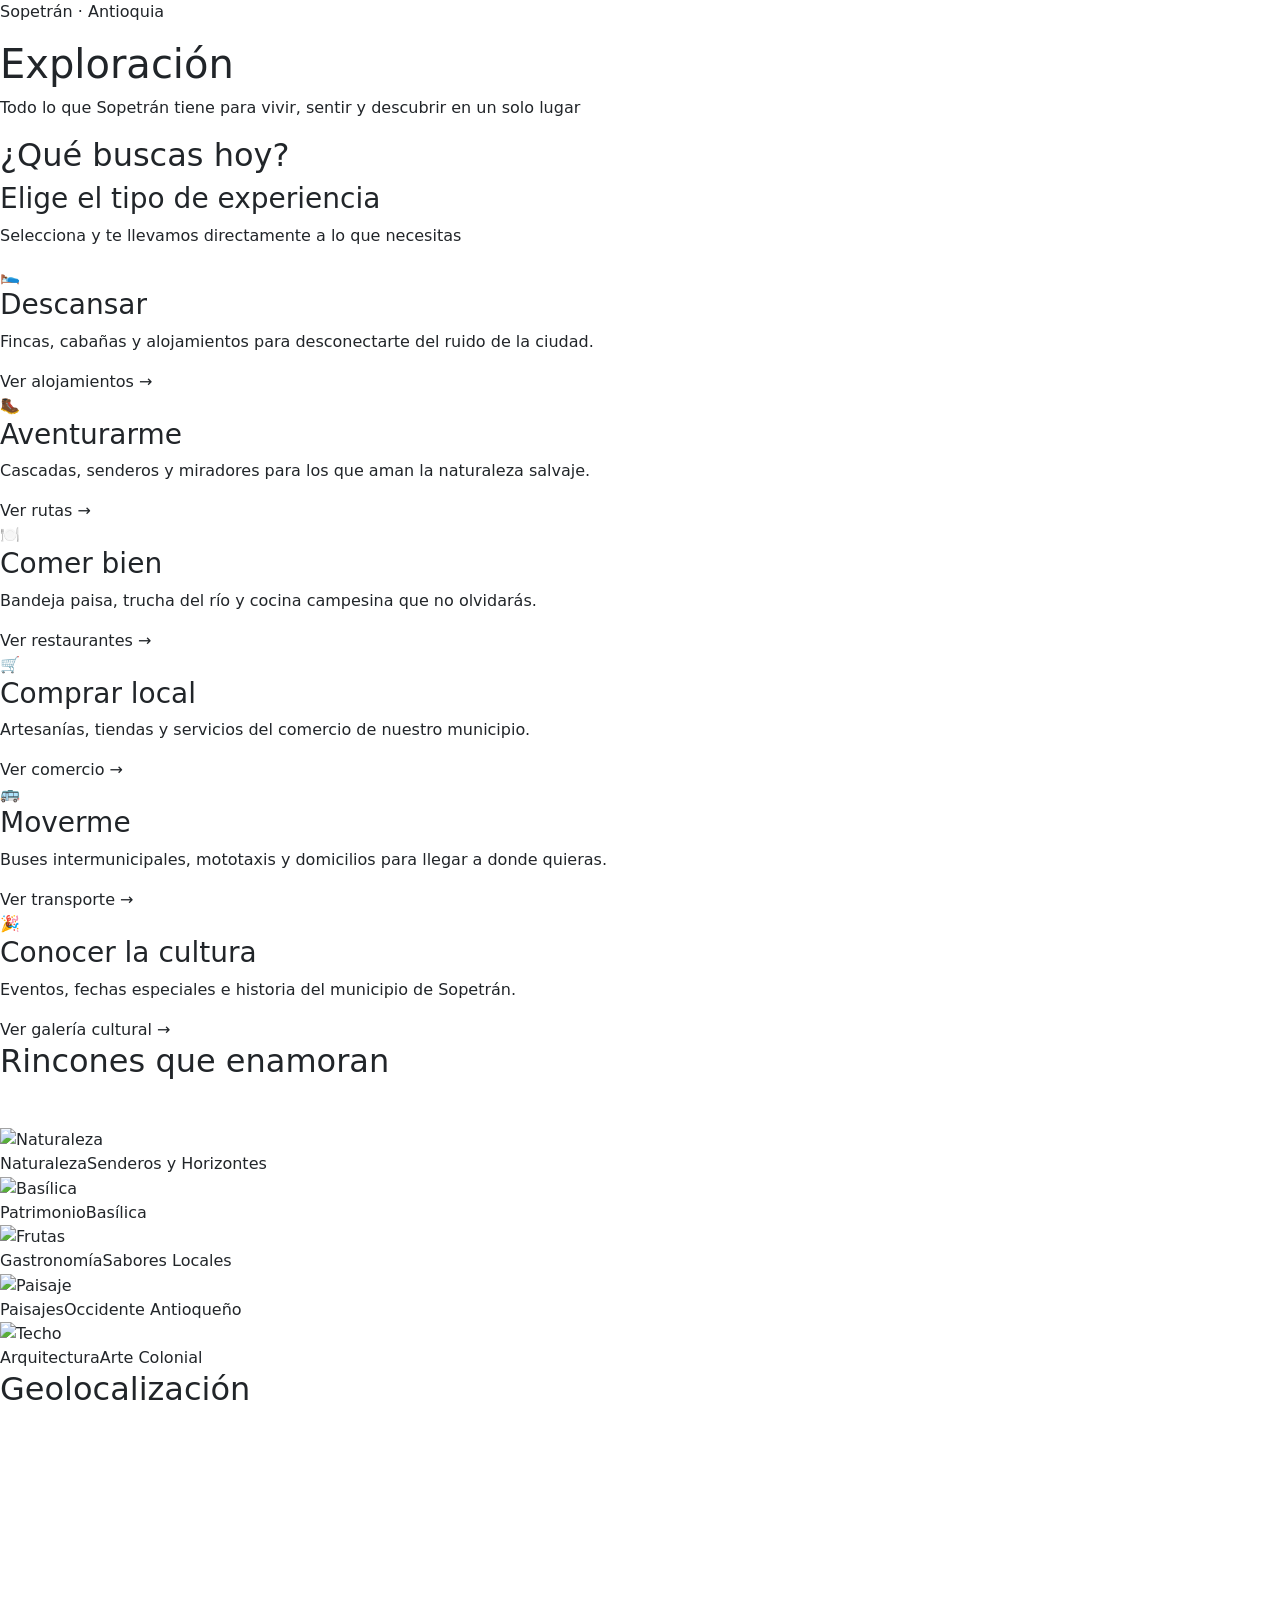
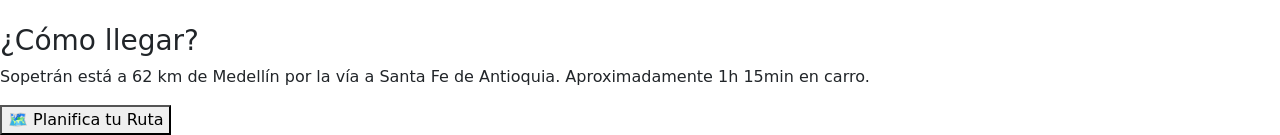
<file: sopetran-click/src/main/resources/templates/Exploracion.html>
<!DOCTYPE html>
<html lang="es" xmlns:th="http://www.thymeleaf.org">
<head>
    <meta charset="UTF-8">
    <meta name="viewport" content="width=device-width, initial-scale=1.0">
    <title>Exploración — SopetranClick</title>
    <link href="https://fonts.googleapis.com/css2?family=Playfair+Display:ital,wght@0,400;0,700;1,400&family=Inter:wght@300;400;500;600&display=swap" rel="stylesheet">
    <link href="https://cdn.jsdelivr.net/npm/bootstrap@5.3.0/dist/css/bootstrap.min.css" rel="stylesheet">
    <!-- th:href corrige la ruta para Spring Boot (antes era /static/css/ que no existe en runtime) -->
    <link rel="stylesheet" th:href="@{/css/exploracion.css}">
    <link rel="stylesheet" th:href="@{/css/index.css}">
    <link rel="stylesheet" th:href="@{/css/responsive.css}">
</head>
<body>

<!-- HERO -->
<div class="exp-hero">
    <div class="exp-hero-bg"></div>
    <div class="exp-hero-overlay"></div>
    <div class="exp-hero-content">
        <p class="exp-eyebrow">Sopetrán · Antioquia</p>
        <h1 class="exp-titulo">Exploración</h1>
        <p class="exp-subtitulo">Todo lo que Sopetrán tiene para vivir, sentir y descubrir en un solo lugar</p>
    </div>
</div>

<!-- ¿QUÉ BUSCAS HOY? -->
<div class="sec-div"><h2>¿Qué buscas hoy?</h2></div>
<section class="aventura-section">
    <div class="aventura-intro">
        <h3>Elige el tipo de experiencia</h3>
        <p>Selecciona y te llevamos directamente a lo que necesitas</p>
    </div>
    <div class="aventura-grid">

        <div class="aventura-card av-descanso" onclick="irA('alojamiento')">
            <div class="av-icon-wrap">🛌</div>
            <div class="av-content">
                <h3>Descansar</h3>
                <p>Fincas, cabañas y alojamientos para desconectarte del ruido de la ciudad.</p>
                <span class="av-link">Ver alojamientos →</span>
            </div>
            <div class="av-glow"></div>
        </div>

        <div class="aventura-card av-aventura" onclick="irA('ecoturismo')">
            <div class="av-icon-wrap">🥾</div>
            <div class="av-content">
                <h3>Aventurarme</h3>
                <p>Cascadas, senderos y miradores para los que aman la naturaleza salvaje.</p>
                <span class="av-link">Ver rutas →</span>
            </div>
            <div class="av-glow"></div>
        </div>

        <div class="aventura-card av-comer" onclick="irA('comercio')">
            <div class="av-icon-wrap">🍽️</div>
            <div class="av-content">
                <h3>Comer bien</h3>
                <p>Bandeja paisa, trucha del río y cocina campesina que no olvidarás.</p>
                <span class="av-link">Ver restaurantes →</span>
            </div>
            <div class="av-glow"></div>
        </div>

        <div class="aventura-card av-comprar" onclick="irA('comercio')">
            <div class="av-icon-wrap">🛒</div>
            <div class="av-content">
                <h3>Comprar local</h3>
                <p>Artesanías, tiendas y servicios del comercio de nuestro municipio.</p>
                <span class="av-link">Ver comercio →</span>
            </div>
            <div class="av-glow"></div>
        </div>

        <div class="aventura-card av-moverme" onclick="irA('transporte')">
            <div class="av-icon-wrap">🚌</div>
            <div class="av-content">
                <h3>Moverme</h3>
                <p>Buses intermunicipales, mototaxis y domicilios para llegar a donde quieras.</p>
                <span class="av-link">Ver transporte →</span>
            </div>
            <div class="av-glow"></div>
        </div>

        <div class="aventura-card av-conocer" onclick="irA('entidades')">
            <div class="av-icon-wrap">🎉</div>
            <div class="av-content">
                <h3>Conocer la cultura</h3>
                <p>Eventos, fechas especiales e historia del municipio de Sopetrán.</p>
                <span class="av-link">Ver galería cultural →</span>
            </div>
            <div class="av-glow"></div>
        </div>

    </div>
</section>

<!-- HIGHLIGHTS -->
<div class="sec-div"><h2>Rincones que enamoran</h2></div>
<section class="highlights-section" style="padding-top:40px;">
    <div class="highlights-grid">

        <div class="h-item h-span" onclick="irA('ecoturismo')">
            <!-- th:src corrige la ruta para Spring Boot -->
            <img th:src="@{/img/PRINCI/Gemini_Generated_Image_2pqlx62pqlx62pql.png}" alt="Naturaleza">
            <div class="h-label"><span>Naturaleza</span>Senderos y Horizontes</div>
        </div>

        <div class="h-item" onclick="irA('alojamiento')">
            <img th:src="@{/img/PRINCI/BasilicaCuadro.PNG}" alt="Basílica">
            <div class="h-label"><span>Patrimonio</span>Basílica</div>
        </div>

        <div class="h-item" onclick="irA('comercio')">
            <img th:src="@{/img/PRINCI/VentaDeFrutas.PNG}" alt="Frutas">
            <div class="h-label"><span>Gastronomía</span>Sabores Locales</div>
        </div>

        <div class="h-item" onclick="irA('ecoturismo')">
            <img th:src="@{/img/PRINCI/carrusel1.jpg}" alt="Paisaje">
            <div class="h-label"><span>Paisajes</span>Occidente Antioqueño</div>
        </div>

        <div class="h-item" onclick="irA('alojamiento')">
            <img th:src="@{/img/PRINCI/BasilicaTecho.PNG}" alt="Techo">
            <div class="h-label"><span>Arquitectura</span>Arte Colonial</div>
        </div>

    </div>
</section>

<!-- MAPA -->
<div class="sec-div"><h2>Geolocalización</h2></div>
<section class="mapa-section" style="padding-top:50px;">
    <div class="mapa-wrap">
        <iframe src="https://www.google.com/maps/embed?pb=!1m18!1m12!1m3!1d31711.02678627376!2d-75.76189512398681!3d6.505436657960309!2m3!1f0!2f0!3f0!3m2!1i1024!2i768!4f13.1!3m3!1m2!1s0x8e44161b3924712f%3A0xc665c589b96e57a5!2sSopetr%C3%A1n%2C%20Antioquia!5e0!3m2!1ses!2sco!4v1700000000000!5m2!1ses!2sco"
                allowfullscreen="" loading="lazy"></iframe>
    </div>
    <div class="mapa-info">
        <h3>¿Cómo llegar?</h3>
        <p>Sopetrán está a 62 km de Medellín por la vía a Santa Fe de Antioquia. Aproximadamente 1h 15min en carro.</p>
        <button class="btn-ruta" onclick="window.open('https://www.google.com/maps/dir//Sopetr%C3%A1n,+Antioquia','_blank')">
            🗺️ Planifica tu Ruta
        </button>
    </div>
</section>

<script>
    /*
        irA() navega al módulo en el SPA del Index.
        Antes usaba window.parent.navegarA() porque estaba en un iframe.
        Ahora es una vista standalone con su propia ruta /exploracion —
        si se llama directamente, redirige con window.location.
        Si se llama desde el Index (window.navegarA existe), usa el SPA router.
    */
    function irA(modulo) {
        if (typeof window.navegarA === 'function') {
            window.navegarA(modulo);
        } else {
            window.location.href = '/' + modulo;
        }
    }
</script>

</body>
</html>
</file>
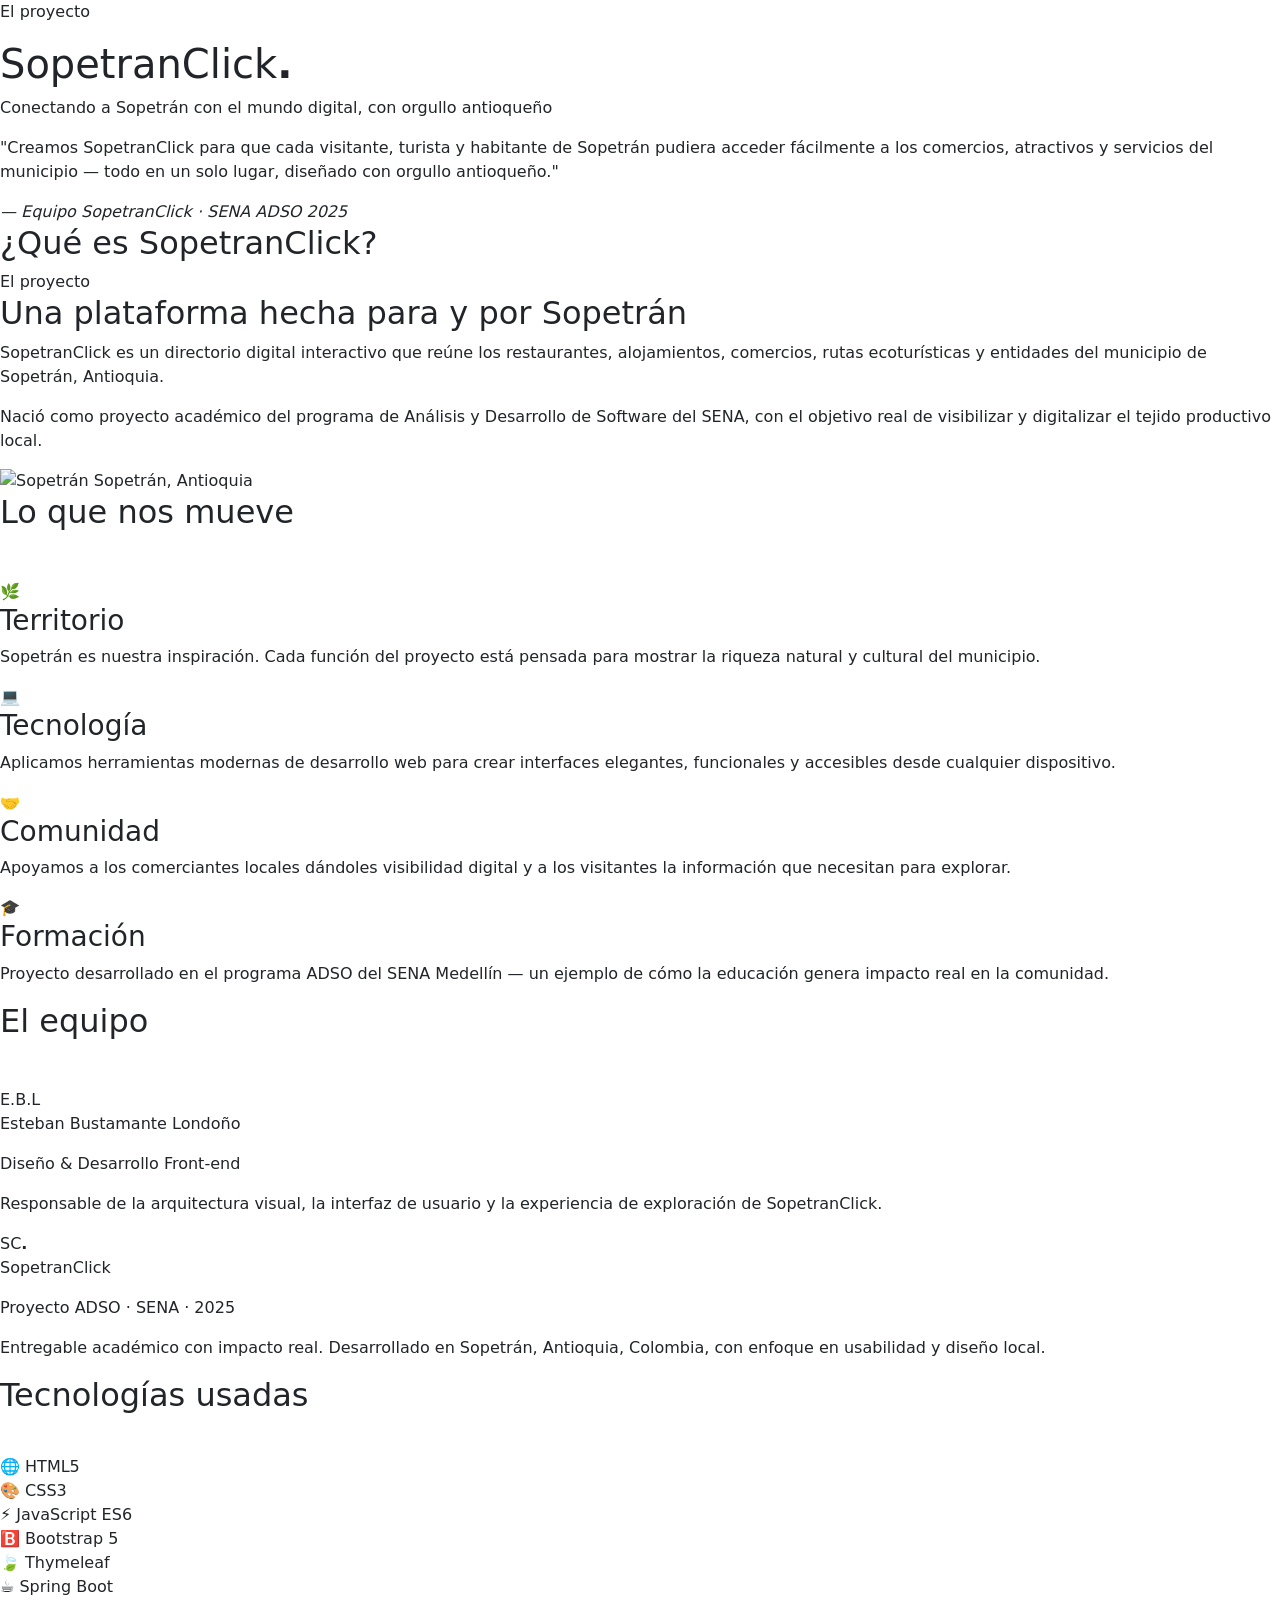
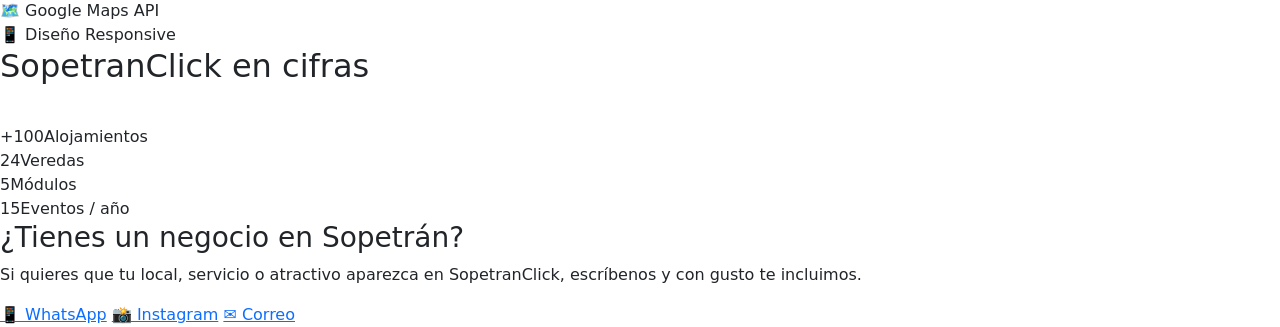
<file: sopetran-click/src/main/resources/templates/QuienesSomos.html>
<!DOCTYPE html>
<html lang="es" xmlns:th="http://www.thymeleaf.org">

<head>
    <meta charset="UTF-8">
    <meta name="viewport" content="width=device-width, initial-scale=1.0">
    <title>Quiénes Somos — SopetranClick</title>
    <link
        href="https://fonts.googleapis.com/css2?family=Playfair+Display:ital,wght@0,400;0,700;1,400&family=Inter:wght@300;400;500;600&display=swap"
        rel="stylesheet">
    <link href="https://cdn.jsdelivr.net/npm/bootstrap@5.3.0/dist/css/bootstrap.min.css" rel="stylesheet">
    <!-- th:href corrige rutas para Spring Boot -->
    <!-- ELIMINADO: /static/css/quienessomos.css y /css/quienessomos.css (duplicados con ruta incorrecta) -->
    <link rel="stylesheet" th:href="@{/css/quienessomos.css}">
    <link rel="stylesheet" th:href="@{/css/index.css}">
    <link rel="stylesheet" th:href="@{/css/responsive.css}">
</head>

<body>

    <!-- HERO -->
    <div class="qs-hero">
        <div class="qs-hero-bg"></div>
        <div class="qs-hero-overlay"></div>
        <div class="qs-hero-line"></div>
        <div class="qs-hero-content">
            <p class="qs-eyebrow">El proyecto</p>
            <h1 class="qs-titulo">SopetranClick<b>.</b></h1>
            <p class="qs-subtitulo">Conectando a Sopetrán con el mundo digital, con orgullo antioqueño</p>
        </div>
    </div>

    <!-- MISIÓN -->
    <div class="qs-mision">
        <div class="qs-mision-inner">
            <blockquote>
                "Creamos SopetranClick para que cada visitante, turista y habitante de Sopetrán pudiera acceder
                fácilmente a los comercios, atractivos y servicios del municipio — todo en un solo lugar, diseñado con
                orgullo antioqueño."
            </blockquote>
            <cite>— Equipo SopetranClick · SENA ADSO 2025</cite>
        </div>
    </div>

    <!-- QUÉ ES -->
    <div class="sec-div">
        <h2>¿Qué es SopetranClick?</h2>
    </div>
    <div class="qs-que-es">
        <div>
            <span class="qs-label">El proyecto</span>
            <h2>Una plataforma hecha para y por Sopetrán</h2>
            <p>SopetranClick es un directorio digital interactivo que reúne los restaurantes, alojamientos, comercios,
                rutas ecoturísticas y entidades del municipio de Sopetrán, Antioquia.</p>
            <p style="margin-top:14px;">Nació como proyecto académico del programa de Análisis y Desarrollo de Software
                del SENA, con el objetivo real de visibilizar y digitalizar el tejido productivo local.</p>
        </div>
        <div class="qs-que-es-img">
            <!-- th:src corrige la ruta para Spring Boot (antes era /static/img/ que no existe en runtime) -->
            <img th:src="@{/img/PRINCI/Principal-Iglesia.png}" alt="Sopetrán">
            <span class="qs-img-badge">Sopetrán, Antioquia</span>
        </div>
    </div>

    <!-- VALORES -->
    <div class="sec-div">
        <h2>Lo que nos mueve</h2>
    </div>
    <section class="qs-valores" style="padding-top:40px;">

        <div class="qs-valor">
            <div class="qs-val-icon">🌿</div>
            <h3 class="qs-val-titulo">Territorio</h3>
            <p class="qs-val-desc">Sopetrán es nuestra inspiración. Cada función del proyecto está pensada para mostrar
                la riqueza natural y cultural del municipio.</p>
        </div>

        <div class="qs-valor">
            <div class="qs-val-icon">💻</div>
            <h3 class="qs-val-titulo">Tecnología</h3>
            <p class="qs-val-desc">Aplicamos herramientas modernas de desarrollo web para crear interfaces elegantes,
                funcionales y accesibles desde cualquier dispositivo.</p>
        </div>

        <div class="qs-valor">
            <div class="qs-val-icon">🤝</div>
            <h3 class="qs-val-titulo">Comunidad</h3>
            <p class="qs-val-desc">Apoyamos a los comerciantes locales dándoles visibilidad digital y a los visitantes
                la información que necesitan para explorar.</p>
        </div>

        <div class="qs-valor">
            <div class="qs-val-icon">🎓</div>
            <h3 class="qs-val-titulo">Formación</h3>
            <p class="qs-val-desc">Proyecto desarrollado en el programa ADSO del SENA Medellín — un ejemplo de cómo la
                educación genera impacto real en la comunidad.</p>
        </div>

    </section>

    <!-- EQUIPO -->
    <div class="sec-div">
        <h2>El equipo</h2>
    </div>
    <section class="qs-equipo" style="padding-top:40px;">

        <div class="qs-miembro">
            <div class="qs-avatar">E.B.L</div>
            <div>
                <p class="qs-miembro-nombre">Esteban Bustamante Londoño</p>
                <p class="qs-miembro-rol">Diseño &amp; Desarrollo Front-end</p>
                <p class="qs-miembro-desc">Responsable de la arquitectura visual, la interfaz de usuario y la
                    experiencia de exploración de SopetranClick.</p>
            </div>
        </div>

        <div class="qs-miembro">
            <div class="qs-logo-avatar">SC<b>.</b></div>
            <div>
                <p class="qs-miembro-nombre">SopetranClick</p>
                <p class="qs-miembro-rol">Proyecto ADSO · SENA · 2025</p>
                <p class="qs-miembro-desc">Entregable académico con impacto real. Desarrollado en Sopetrán, Antioquia,
                    Colombia, con enfoque en usabilidad y diseño local.</p>
            </div>
        </div>

    </section>

    <!-- TECNOLOGÍAS -->
    <div class="sec-div">
        <h2>Tecnologías usadas</h2>
    </div>
    <section class="qs-tech" style="padding-top:32px;">
        <div class="qs-tech-grid">
            <div class="qs-tech-pill"><span class="qs-tech-icon">🌐</span> HTML5</div>
            <div class="qs-tech-pill"><span class="qs-tech-icon">🎨</span> CSS3</div>
            <div class="qs-tech-pill"><span class="qs-tech-icon">⚡</span> JavaScript ES6</div>
            <div class="qs-tech-pill"><span class="qs-tech-icon">🅱️</span> Bootstrap 5</div>
            <div class="qs-tech-pill"><span class="qs-tech-icon">🍃</span> Thymeleaf</div>
            <div class="qs-tech-pill"><span class="qs-tech-icon">☕</span> Spring Boot</div>
            <div class="qs-tech-pill"><span class="qs-tech-icon">🗺️</span> Google Maps API</div>
            <div class="qs-tech-pill"><span class="qs-tech-icon">📱</span> Diseño Responsive</div>
        </div>
    </section>

    <!-- CIFRAS -->
    <div class="sec-div">
        <h2>SopetranClick en cifras</h2>
    </div>
    <div class="qs-cifras" style="margin-top:40px;">
        <div><span class="qs-cifra-n">+100</span><span class="qs-cifra-l">Alojamientos</span></div>
        <div><span class="qs-cifra-n">24</span><span class="qs-cifra-l">Veredas</span></div>
        <div><span class="qs-cifra-n">5</span><span class="qs-cifra-l">Módulos</span></div>
        <div><span class="qs-cifra-n">15</span><span class="qs-cifra-l">Eventos / año</span></div>
    </div>

    <!-- CONTACTO -->
    <div class="qs-contacto">
        <h3>¿Tienes un negocio en Sopetrán?</h3>
        <p>Si quieres que tu local, servicio o atractivo aparezca en SopetranClick, escríbenos y con gusto te incluimos.
        </p>
        <div class="qs-contacto-btns">
            <a href="https://wa.me/573001234567" target="_blank" class="qs-btn qs-btn-wa">📱 WhatsApp</a>
            <a href="https://instagram.com" target="_blank" class="qs-btn qs-btn-ig">📸 Instagram</a>
            <a href="mailto:sopetranclick@gmail.com" class="qs-btn qs-btn-mail">✉️ Correo</a>
        </div>
    </div>

</body>

</html>
</file>
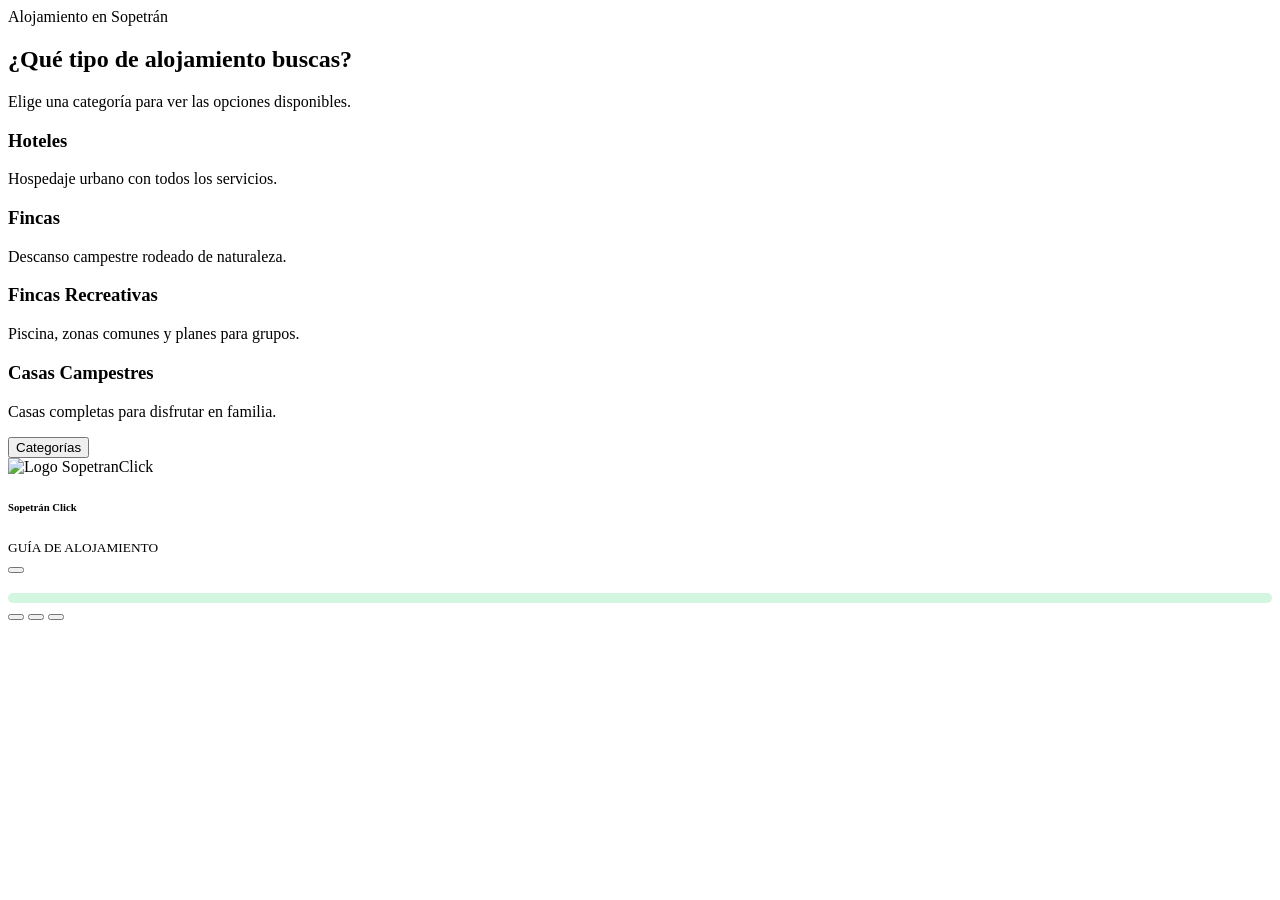
<file: sopetran-click/src/main/resources/templates/mennu/MenuAlojamiento.html>
<!DOCTYPE html>
<html lang="es" xmlns:th="http://www.thymeleaf.org">
<body>

<!--
    FRAGMENTO: vista-alojamiento
    Uso en Index.html:
        <div th:insert.md="~{mennu/MenuAlojamiento :: vista-alojamiento}"></div>
    El <head> con CSS/JS lo gestiona Index.html — este archivo NO tiene <head>.
    La lógica JS vive en /js/MenuAlojamiento.js (fetch a /api/hotels y /api/estates).
    Este fragmento solo tiene el markup; nada de datos ni scripts inline.
-->

<section th:fragment="vista-alojamiento" id="vista-alojamiento" class="spa-view">

    <div id="mainBg" class="main-background"></div>
    <div class="overlay-vignette"></div>

    <!-- PASO 0: Selección de categoría -->
    <div id="aloj-categorias" class="aloj-step activo">
        <div class="aloj-cat-header">
            <div class="tag">Alojamiento en Sopetrán</div>
            <h1>¿Qué tipo de <span>alojamiento</span> buscas?</h1>
            <p>Elige una categoría para ver las opciones disponibles.</p>
        </div>
        <div class="aloj-cat-grid">
            <div class="aloj-cat-card" onclick="elegirCategoriaAlojamiento('hoteles')">
                <div class="aloj-cat-icon"><i class="fa-solid fa-hotel"></i></div>
                <h3>Hoteles</h3>
                <p>Hospedaje urbano con todos los servicios.</p>
            </div>
            <div class="aloj-cat-card" onclick="elegirCategoriaAlojamiento('fincas')">
                <div class="aloj-cat-icon"><i class="fa-solid fa-tree"></i></div>
                <h3>Fincas</h3>
                <p>Descanso campestre rodeado de naturaleza.</p>
            </div>
            <div class="aloj-cat-card" onclick="elegirCategoriaAlojamiento('recreativas')">
                <div class="aloj-cat-icon"><i class="fa-solid fa-person-swimming"></i></div>
                <h3>Fincas Recreativas</h3>
                <p>Piscina, zonas comunes y planes para grupos.</p>
            </div>
            <div class="aloj-cat-card" onclick="elegirCategoriaAlojamiento('casas')">
                <div class="aloj-cat-icon"><i class="fa-solid fa-house"></i></div>
                <h3>Casas Campestres</h3>
                <p>Casas completas para disfrutar en familia.</p>
            </div>
        </div>
    </div>

    <!-- PASO 1: Galería + panel de información (oculto hasta elegir categoría) -->
    <div id="aloj-galeria" class="aloj-step">

        <button class="aloj-btn-volver-cat" onclick="volverCategoriasAlojamiento()">
            <i class="fas fa-arrow-left"></i> Categorías
        </button>

        <div class="container-fluid content-wrapper">
            <div class="row h-100 g-0">

                <!-- Grid de Galería (Izquierda) -->
                <div id="gridGallery" class="col-lg-5 gallery-section">
                    <div id="galleryGridItems" class="gallery-grid"></div>
                </div>

                <!-- Panel de Texto (Derecha) -->
                <div id="textPanel" class="col-lg-7 info-section">
                    <div class="glass-panel">
                        <div class="panel-header">
                            <div class="brand-group">
                                <!-- th:src corrige la ruta para Spring Boot -->
                                <img th:src="@{/img/Logo/sopetranlogo_blancoy negro_Sinfondo.png}"
                                     alt="Logo SopetranClick" class="brand-logo"
                                     onerror="this.src='https://cdn-icons-png.flaticon.com/512/3009/3009489.png'">
                                <div>
                                    <h6 class="mb-0 fw-bold">Sopetrán Click</h6>
                                    <small class="text-white-50">GUÍA DE ALOJAMIENTO</small>
                                </div>
                            </div>
                            <button class="btn-hide-eye" onclick="toggleInterface(false)" title="Ocultar Interfaz">
                                <i class="fa-solid fa-eye"></i>
                            </button>
                        </div>

                        <h1 id="nodeTitle" class="title-display"></h1>
                        <p id="nodeDesc" class="description-display"></p>

                        <div class="d-flex flex-column align-items-end mb-2">
                            <div class="d-flex align-items-center gap-2 mb-2 text-white-50">
                                <span id="nodeLoc" class="small"></span>
                                <i class="fa-solid fa-map-pin"></i>
                            </div>
                            <div class="d-flex align-items-center gap-2" style="cursor: pointer; padding: 5px 10px; background: rgba(37, 211, 102, 0.2); border-radius: 8px; transition: background 0.3s;" onclick="intentarReservaAlojamiento()" onmouseover="this.style.background='rgba(37, 211, 102, 0.4)'" onmouseout="this.style.background='rgba(37, 211, 102, 0.2)'">
                                <span id="nodePhone" class="fw-bold text-white"></span>
                                <i class="fa-brands fa-whatsapp text-success fs-5"></i>
                            </div>
                            <div class="d-flex align-items-center gap-2 mt-2">
                                <span id="nodePrice" class="fw-bold text-warning small"></span>
                                <i class="fa-solid fa-tag text-warning"></i>
                            </div>
                            <div class="d-flex align-items-center gap-2 mt-1">
                                <span id="nodeTipo" class="small text-white-50 fst-italic"></span>
                            </div>
                        </div>
                    </div>
                </div>
            </div>
        </div>

        <!-- Catálogo inferior -->
        <div class="stack-footer">
            <div id="accommodationStack" class="stack-container"></div>
        </div>

        <!-- Nav inferior -->
        <div id="bottomNav" class="nav-bar-bottom">
            <button class="nav-control" onclick="moveGallery(-1)">
                <i class="fa-solid fa-chevron-left"></i>
            </button>
            <button class="nav-control btn-toggle-view" onclick="toggleInterface(true)">
                <i class="fa-solid fa-eye-slash"></i>
            </button>
            <button class="nav-control" onclick="moveGallery(1)">
                <i class="fa-solid fa-chevron-right"></i>
            </button>
        </div>
    </div>

    <!-- MODAL DE RESERVA ALOJAMIENTO -->
    <div id="modal-reserva-alojamiento" style="display: none; position: fixed; inset: 0; z-index: 999999; background: rgba(0,0,0,0.8); backdrop-filter: blur(8px); align-items: center; justify-content: center;">
        <div style="position: relative; width: 100%; max-width: 350px; margin: 0 16px; border-radius: 16px; border: 1px solid rgba(255,255,255,0.1); background: #141414; padding: 24px; box-shadow: 0 25px 50px -12px rgba(0, 0, 0, 0.5); text-align: center; color: white; font-family: 'Inter', sans-serif;">
            <button onclick="cerrarModalReservaAlojamiento()" style="position: absolute; right: 16px; top: 16px; background: transparent; border: none; color: rgba(255,255,255,0.5); cursor: pointer; font-size: 1.2rem;">
                <i class="fa-solid fa-xmark"></i>
            </button>
            <h2 style="font-family: 'Playfair Display', serif; font-size: 1.5rem; font-weight: bold; margin-bottom: 8px;">Confirmar Reserva</h2>
            <p style="font-size: 0.85rem; color: rgba(255,255,255,0.6); margin-bottom: 24px;">Estás a punto de solicitar una reserva para:</p>
            
            <div style="background: rgba(0,0,0,0.4); border-radius: 12px; padding: 16px; margin-bottom: 24px; border: 1px solid rgba(255,255,255,0.05); text-align: left;">
                <h3 id="reserva-aloj-nombre" style="font-weight: bold; font-size: 1.1rem; margin: 0 0 4px 0;">Nombre</h3>
                <p id="reserva-aloj-tipo" style="font-size: 0.75rem; color: #8b0000; text-transform: uppercase; letter-spacing: 1px; margin: 0 0 8px 0;">Tipo</p>
                <p id="reserva-aloj-precio" style="font-size: 0.85rem; color: rgba(255,255,255,0.8); margin: 0;"><i class="fa-solid fa-tag text-warning"></i> Precio</p>
            </div>
            
            <button onclick="confirmarReservaWhatsApp()" style="width: 100%; border-radius: 12px; background: linear-gradient(to right, #25D366, #128C7E); padding: 12px; font-size: 0.85rem; font-weight: bold; color: white; border: none; cursor: pointer; box-shadow: 0 10px 15px -3px rgba(37, 211, 102, 0.3);">
                <i class="fa-brands fa-whatsapp" style="margin-right: 8px;"></i> Continuar en WhatsApp
            </button>
        </div>
    </div>

</section>

</body>
</html>
</file>
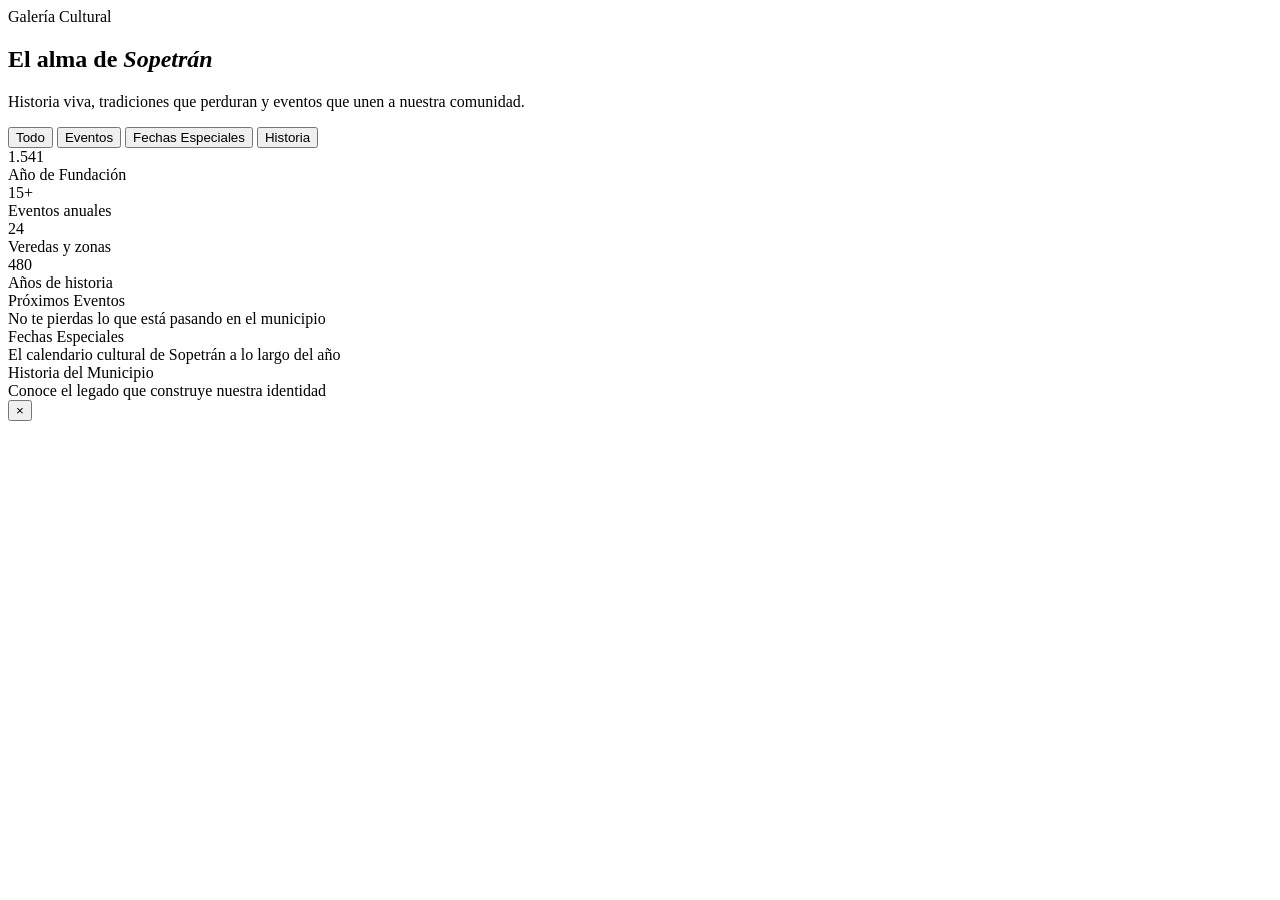
<file: sopetran-click/src/main/resources/templates/mennu/vista-galeria-cultural.html>
<!DOCTYPE html>
<html lang="es" xmlns:th="http://www.thymeleaf.org">
<body>

<!--
    FRAGMENTO: vista-entidades
    Uso en Index.html:
        <div th:insert.md="~{mennu/vista-galeria-cultural :: vista-entidades}"></div>
-->

<section th:fragment="vista-entidades" id="vista-entidades" class="spa-view">

  <div class="hero-bg"></div>
  <div class="noise"></div>

  <div class="wrapper">

    <!-- Botón eliminado para unificación global -->

    <div class="breadcrumb-flow" id="breadcrumb-cultural"></div>

    <!-- HERO HEADER -->
    <div class="page-header">
      <div class="tag"><i class="fas fa-landmark"></i> Galería Cultural</div>
      <h1>El alma de <em>Sopetrán</em></h1>
      <p>Historia viva, tradiciones que perduran y eventos que unen a nuestra comunidad.</p>
      <div class="header-line"><i class="fas fa-feather-alt"></i></div>
    </div>

    <!-- FILTROS -->
    <div class="filtros">
      <button class="filtro-btn activo" data-filtro="todos"    onclick="filtrar('todos',this)">Todo</button>
      <button class="filtro-btn"        data-filtro="eventos"  onclick="filtrar('eventos',this)">Eventos</button>
      <button class="filtro-btn"        data-filtro="fechas"   onclick="filtrar('fechas',this)">Fechas Especiales</button>
      <button class="filtro-btn"        data-filtro="historia" onclick="filtrar('historia',this)">Historia</button>
    </div>

    <!-- CIFRAS -->
    <div class="cifras-row" id="sec-cifras">
      <div class="cifra-card"><div class="cifra-num">1.541</div><div class="cifra-label">Año de Fundación</div></div>
      <div class="cifra-card"><div class="cifra-num">15+</div><div class="cifra-label">Eventos anuales</div></div>
      <div class="cifra-card"><div class="cifra-num">24</div><div class="cifra-label">Veredas y zonas</div></div>
      <div class="cifra-card"><div class="cifra-num">480</div><div class="cifra-label">Años de historia</div></div>
    </div>

    <!-- ════ EVENTOS ════ -->
    <div id="sec-eventos">
      <div class="section-title">Próximos <span>Eventos</span></div>
      <div class="section-sub">No te pierdas lo que está pasando en el municipio</div>
      <div class="eventos-grid" id="eventos-grid"></div>
    </div>

    <!-- ════ FECHAS ESPECIALES ════ -->
    <div id="sec-fechas" class="timeline-section">
      <div class="section-title">Fechas <span>Especiales</span></div>
      <div class="section-sub">El calendario cultural de Sopetrán a lo largo del año</div>
      <div class="timeline" id="fechas-grid"></div>
    </div>

    <!-- ════ HISTORIA ════ -->
    <div id="sec-historia">
      <div class="section-title">Historia del <span>Municipio</span></div>
      <div class="section-sub">Conoce el legado que construye nuestra identidad</div>
      <div class="historia-grid" id="historia-grid"></div>
    </div>

  </div>

  <!-- MODAL — dentro del fragmento -->
  <div class="modal-overlay" id="modal-cultural">
    <div class="modal-box">
      <button class="modal-close" onclick="cerrarModal()">×</button>
      <div class="modal-em" id="m-em"></div>
      <div class="modal-cat" id="m-cat"></div>
      <h2 id="m-titulo"></h2>
      <p id="m-desc"></p>
      <div class="modal-meta" id="m-meta"></div>
    </div>
  </div>

</section>

</body>
</html>
</file>
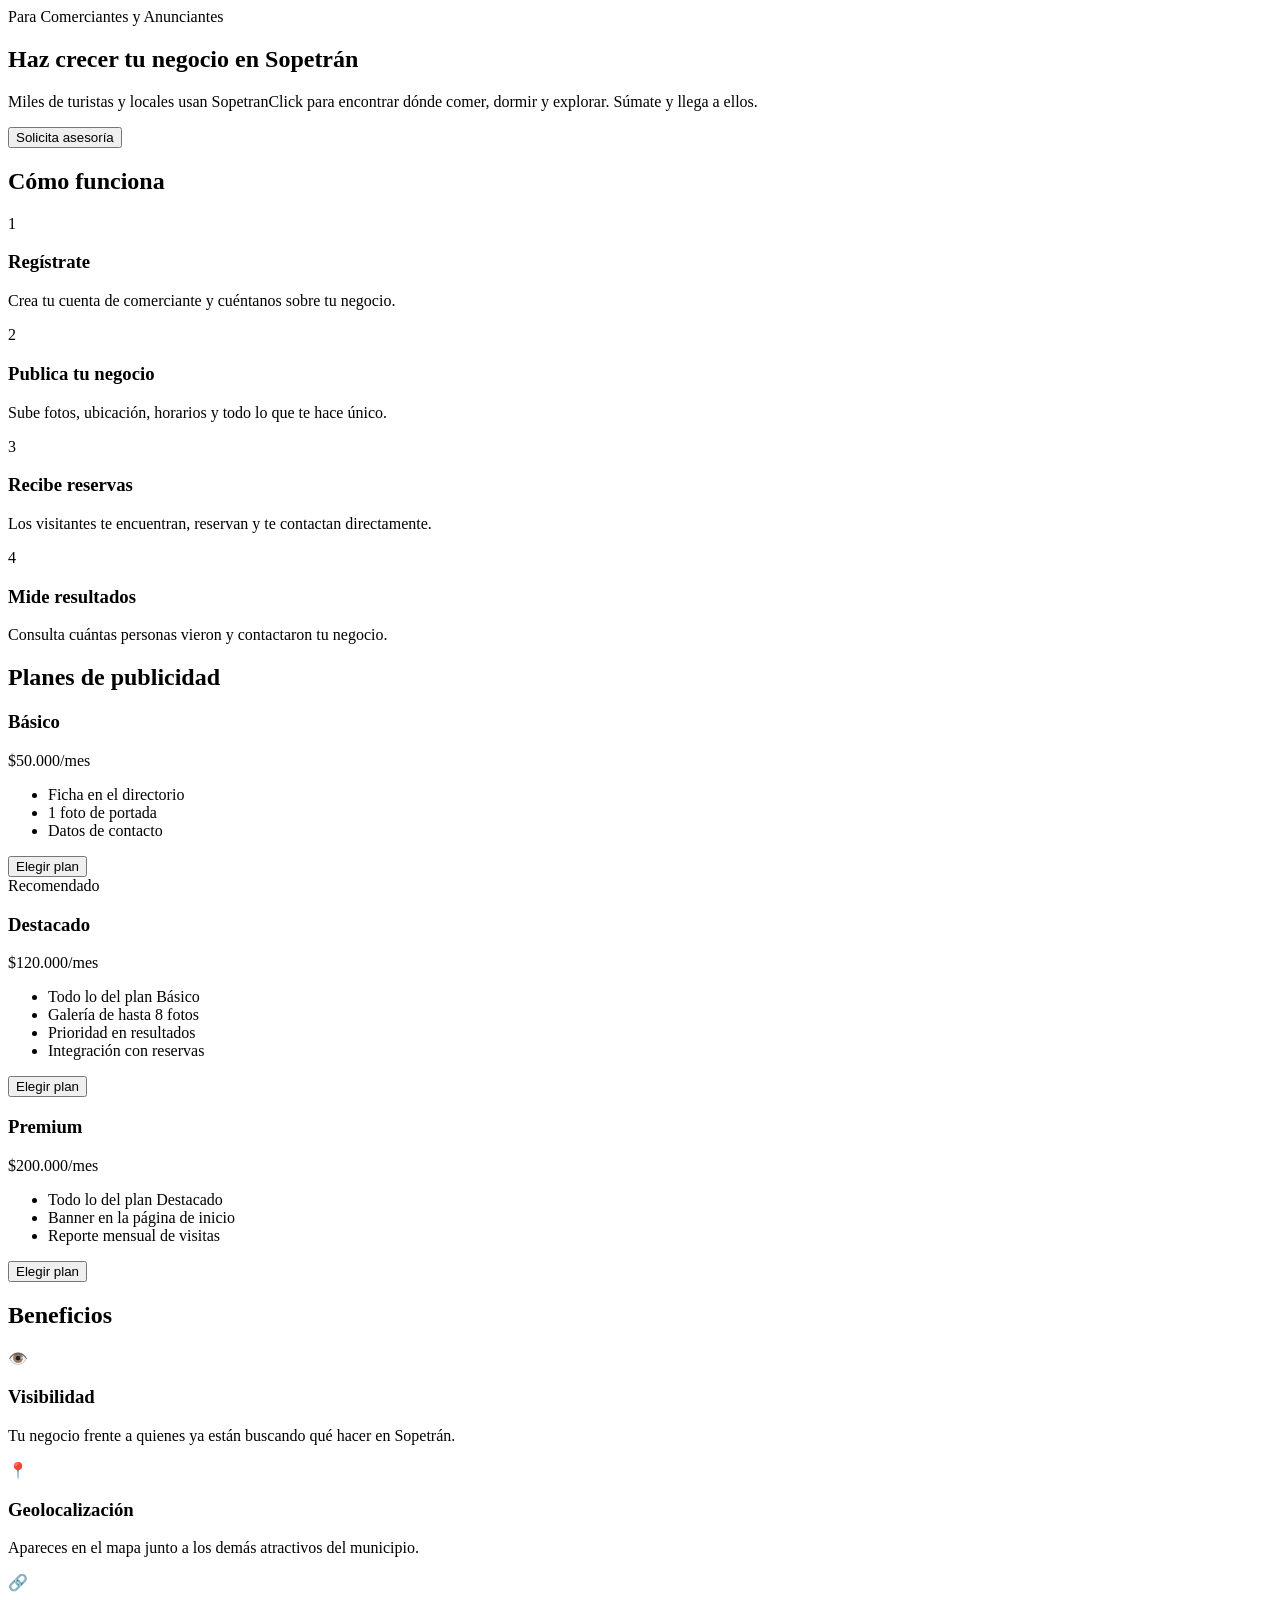
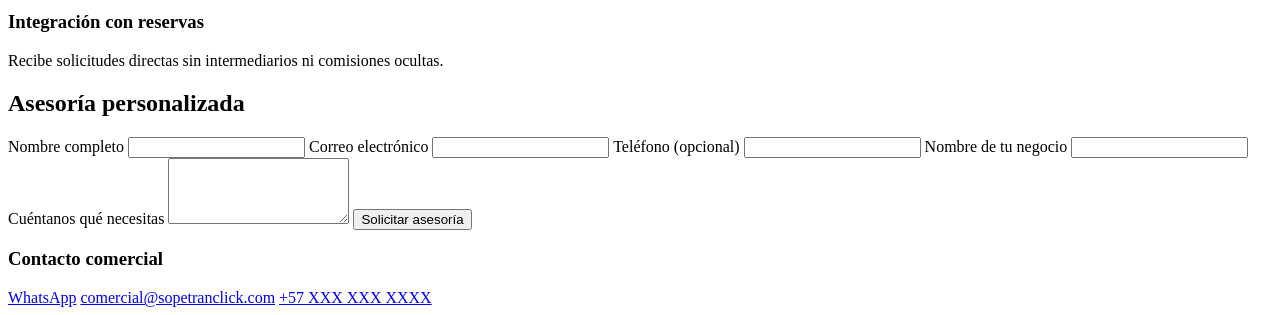
<file: sopetran-click/src/main/resources/templates/mennu/vista-marketing.html>
<!DOCTYPE html>
<html lang="es" xmlns:th="http://www.thymeleaf.org">
<body>

<!--
    FRAGMENTO: vista-marketing
    Uso en Index.html:
        <div th:insert="~{mennu/vista-marketing :: vista-marketing}"></div>
-->

<section th:fragment="vista-marketing" id="vista-marketing" class="spa-view">
  <div class="marketing-wrapper">
    <!-- Botón eliminado para unificación global -->

    <!-- Hero -->
    <header class="marketing-hero">
      <div class="tag">Para Comerciantes y Anunciantes</div>
      <h1>Haz crecer tu negocio en <span>Sopetrán</span></h1>
      <p>Miles de turistas y locales usan SopetranClick para encontrar dónde comer, dormir y explorar. Súmate y llega a ellos.</p>
      <button class="btn-cta" onclick="document.getElementById('marketing-asesoria').scrollIntoView({behavior:'smooth'})">
        Solicita asesoría
      </button>
    </header>

    <!-- Cómo funciona -->
    <div class="section-divider"><h2>Cómo funciona</h2></div>
    <section class="pasos-grid">
      <div class="paso-card">
        <div class="paso-icon"><i class="fas fa-user-plus"></i></div>
        <div class="paso-num">1</div>
        <h3>Regístrate</h3>
        <p>Crea tu cuenta de comerciante y cuéntanos sobre tu negocio.</p>
      </div>
      <div class="paso-card">
        <div class="paso-icon"><i class="fas fa-store"></i></div>
        <div class="paso-num">2</div>
        <h3>Publica tu negocio</h3>
        <p>Sube fotos, ubicación, horarios y todo lo que te hace único.</p>
      </div>
      <div class="paso-card">
        <div class="paso-icon"><i class="fas fa-calendar-check"></i></div>
        <div class="paso-num">3</div>
        <h3>Recibe reservas</h3>
        <p>Los visitantes te encuentran, reservan y te contactan directamente.</p>
      </div>
      <div class="paso-card">
        <div class="paso-icon"><i class="fas fa-chart-line"></i></div>
        <div class="paso-num">4</div>
        <h3>Mide resultados</h3>
        <p>Consulta cuántas personas vieron y contactaron tu negocio.</p>
      </div>
    </section>

    <!-- Planes -->
    <div class="section-divider"><h2>Planes de publicidad</h2></div>
    <section class="planes-grid">
      <div class="plan-card">
        <h3>Básico</h3>
        <div class="plan-precio">$50.000<span>/mes</span></div>
        <ul>
          <li><i class="fas fa-check"></i> Ficha en el directorio</li>
          <li><i class="fas fa-check"></i> 1 foto de portada</li>
          <li><i class="fas fa-check"></i> Datos de contacto</li>
        </ul>
        <button class="btn-plan" onclick="document.getElementById('marketing-asesoria').scrollIntoView({behavior:'smooth'})">Elegir plan</button>
      </div>
      <div class="plan-card plan-destacado">
        <div class="plan-badge">Recomendado</div>
        <h3>Destacado</h3>
        <div class="plan-precio">$120.000<span>/mes</span></div>
        <ul>
          <li><i class="fas fa-check"></i> Todo lo del plan Básico</li>
          <li><i class="fas fa-check"></i> Galería de hasta 8 fotos</li>
          <li><i class="fas fa-check"></i> Prioridad en resultados</li>
          <li><i class="fas fa-check"></i> Integración con reservas</li>
        </ul>
        <button class="btn-plan" onclick="document.getElementById('marketing-asesoria').scrollIntoView({behavior:'smooth'})">Elegir plan</button>
      </div>
      <div class="plan-card">
        <h3>Premium</h3>
        <div class="plan-precio">$200.000<span>/mes</span></div>
        <ul>
          <li><i class="fas fa-check"></i> Todo lo del plan Destacado</li>
          <li><i class="fas fa-check"></i> Banner en la página de inicio</li>
          <li><i class="fas fa-check"></i> Reporte mensual de visitas</li>
        </ul>
        <button class="btn-plan" onclick="document.getElementById('marketing-asesoria').scrollIntoView({behavior:'smooth'})">Elegir plan</button>
      </div>
    </section>

    <!-- Beneficios -->
    <div class="section-divider"><h2>Beneficios</h2></div>
    <section class="beneficios-grid">
      <div class="beneficio-item">
        <div class="beneficio-icon">👁️</div>
        <h3>Visibilidad</h3>
        <p>Tu negocio frente a quienes ya están buscando qué hacer en Sopetrán.</p>
      </div>
      <div class="beneficio-item">
        <div class="beneficio-icon">📍</div>
        <h3>Geolocalización</h3>
        <p>Apareces en el mapa junto a los demás atractivos del municipio.</p>
      </div>
      <div class="beneficio-item">
        <div class="beneficio-icon">🔗</div>
        <h3>Integración con reservas</h3>
        <p>Recibe solicitudes directas sin intermediarios ni comisiones ocultas.</p>
      </div>
    </section>

    <!-- Asesoría personalizada -->
    <div class="section-divider"><h2>Asesoría personalizada</h2></div>
    <section class="asesoria-grid" id="marketing-asesoria">
      <form class="asesoria-form" id="marketing-form" onsubmit="return enviarLeadMarketing(event)">
        <label>Nombre completo <input type="text" id="mkt-nombre" required></label>
        <label>Correo electrónico <input type="email" id="mkt-email" required></label>
        <label>Teléfono (opcional) <input type="tel" id="mkt-tel"></label>
        <label>Nombre de tu negocio <input type="text" id="mkt-negocio" required></label>
        <label>Cuéntanos qué necesitas <textarea id="mkt-mensaje" rows="4" required></textarea></label>
        <button type="submit" class="btn-enviar">Solicitar asesoría</button>
        <p class="mkt-feedback" id="mkt-feedback"></p>
      </form>

      <aside class="contacto-box">
        <h3>Contacto comercial</h3>
        <a class="contacto-item" href="https://wa.me/57XXXXXXXXXX" target="_blank">
          <i class="fab fa-whatsapp"></i> WhatsApp</a>
        <a class="contacto-item" href="mailto:comercial@sopetranclick.com">
          <i class="fas fa-envelope"></i> comercial@sopetranclick.com</a>
        <a class="contacto-item" href="tel:+57XXXXXXXXXX">
          <i class="fas fa-phone"></i> +57 XXX XXX XXXX</a>
      </aside>
    </section>
  </div>
</section>

</body>
</html>
</file>
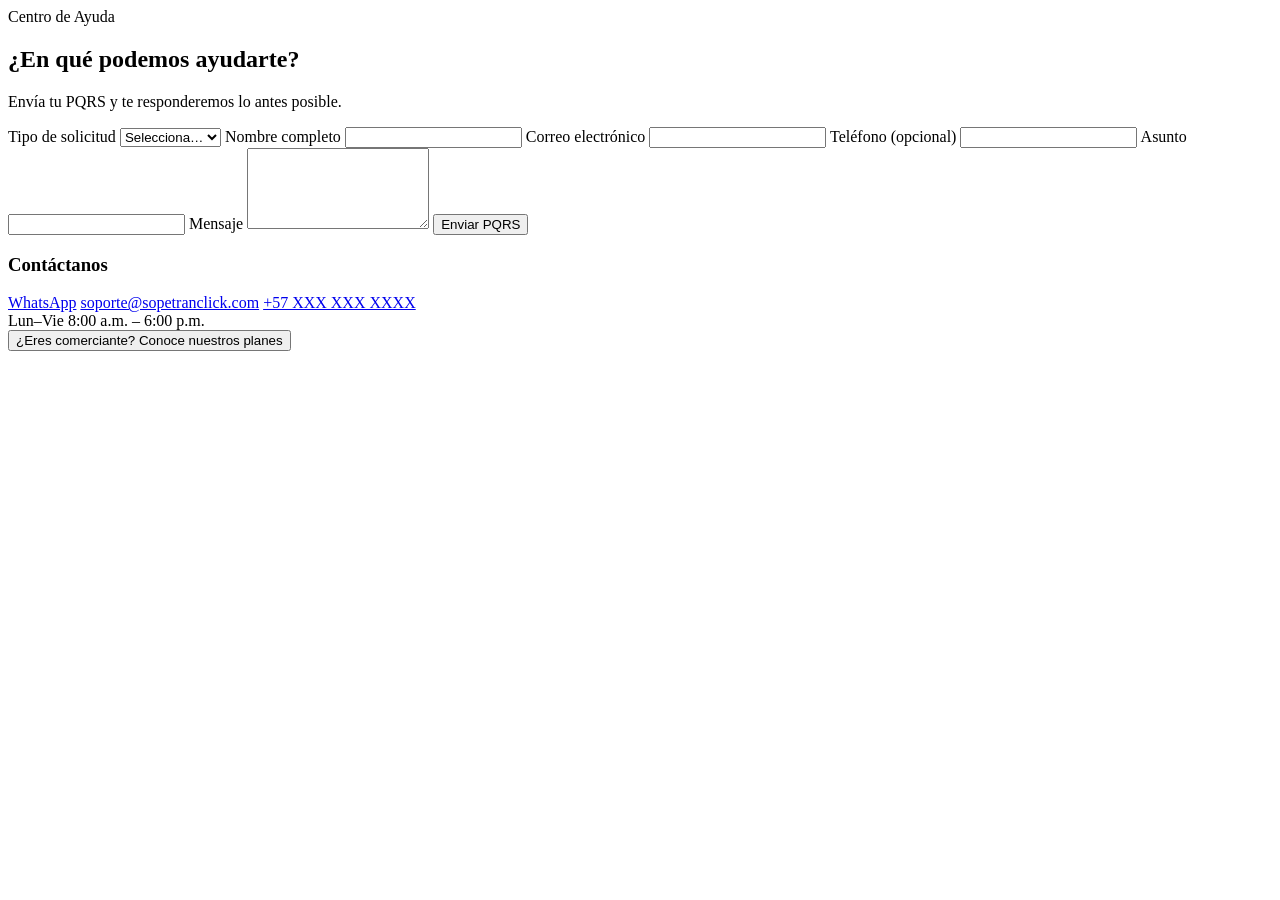
<file: sopetran-click/src/main/resources/templates/mennu/vista-soporte.html>
<!DOCTYPE html>
<html lang="es" xmlns:th="http://www.thymeleaf.org">
<body>

<!--
    FRAGMENTO: vista-soporte
    Uso en Index.html:
        <div th:insert="~{mennu/vista-soporte :: vista-soporte}"></div>
-->

<section th:fragment="vista-soporte" id="vista-soporte" class="spa-view">
  <div class="soporte-wrapper">
    <!-- Botón eliminado para unificación global -->

    <header class="soporte-header">
      <div class="tag">Centro de Ayuda</div>
      <h1>¿En qué podemos <span>ayudarte</span>?</h1>
      <p>Envía tu PQRS y te responderemos lo antes posible.</p>
    </header>

    <div class="soporte-grid">
      <!-- Formulario PQRS -->
      <form class="pqrs-form" id="pqrs-form" onsubmit="return enviarPqrs(event)">
        <label>Tipo de solicitud
          <select id="pqrs-tipo" required>
            <option value="">Selecciona…</option>
            <option value="PETICION">Petición</option>
            <option value="QUEJA">Queja</option>
            <option value="RECLAMO">Reclamo</option>
            <option value="SUGERENCIA">Sugerencia</option>
          </select>
        </label>
        <label>Nombre completo <input type="text" id="pqrs-nombre" required></label>
        <label>Correo electrónico <input type="email" id="pqrs-email" required></label>
        <label>Teléfono (opcional) <input type="tel" id="pqrs-tel"></label>
        <label>Asunto <input type="text" id="pqrs-asunto" required></label>
        <label>Mensaje <textarea id="pqrs-mensaje" rows="5" required></textarea></label>
        <button type="submit" class="btn-enviar">Enviar PQRS</button>
        <p class="pqrs-feedback" id="pqrs-feedback"></p>
      </form>

      <!-- Contáctanos -->
      <aside class="contacto-box">
        <h3>Contáctanos</h3>
        <a class="contacto-item" href="https://wa.me/57XXXXXXXXXX" target="_blank">
          <i class="fab fa-whatsapp"></i> WhatsApp</a>
        <a class="contacto-item" href="mailto:soporte@sopetranclick.com">
          <i class="fas fa-envelope"></i> soporte@sopetranclick.com</a>
        <a class="contacto-item" href="tel:+57XXXXXXXXXX">
          <i class="fas fa-phone"></i> +57 XXX XXX XXXX</a>
        <div class="contacto-horario">
          <i class="fas fa-clock"></i> Lun–Vie 8:00 a.m. – 6:00 p.m.
        </div>
        <button class="btn-comerciante" onclick="navegarA('marketing')">
          ¿Eres comerciante? Conoce nuestros planes
        </button>
      </aside>
    </div>
  </div>
</section>

</body>
</html>
</file>
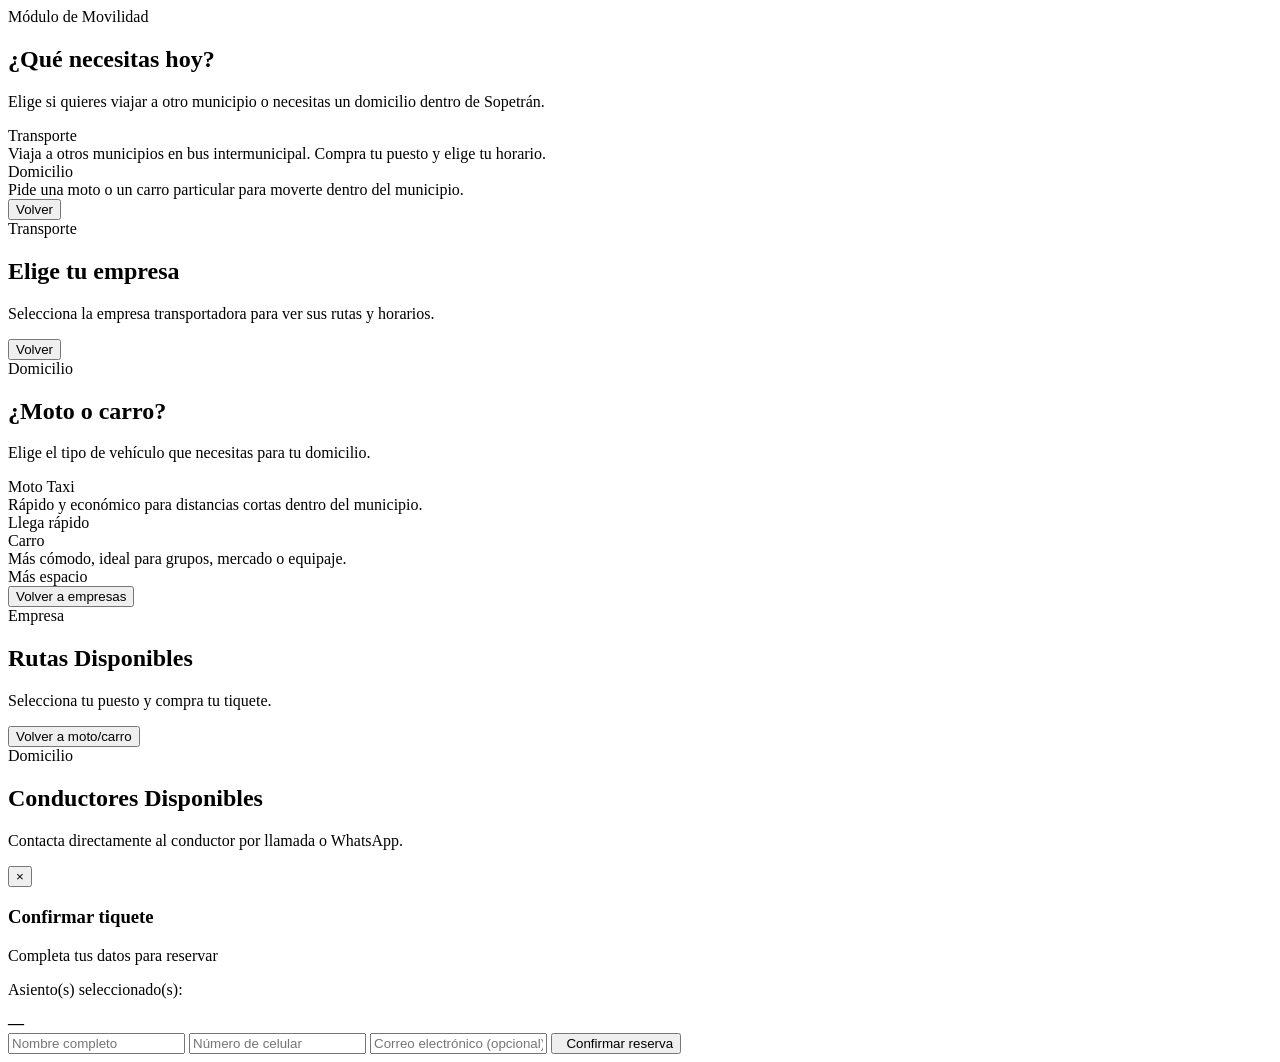
<file: sopetran-click/src/main/resources/templates/mennu/vista-transporte.html>
<!DOCTYPE html>
<html lang="es" xmlns:th="http://www.thymeleaf.org">
<body>

<!--
    FRAGMENTO: vista-transporte
    Uso en Index.html:
        <div th:insert.md="~{mennu/vista-transporte :: vista-transporte}"></div>
-->

<section th:fragment="vista-transporte" id="vista-transporte" class="spa-view">

  <div class="hero-bg"></div>

  <div class="wrapper">

    <!-- Botón eliminado para unificación global -->

    <div class="breadcrumb-flow" id="breadcrumb-transporte"></div>

    <!-- PASO 1 -->
    <div class="step activo" id="step-1">
      <div class="step-header">
        <div class="tag">Módulo de Movilidad</div>
        <h1>¿Qué necesitas <span>hoy</span>?</h1>
        <p>Elige si quieres viajar a otro municipio o necesitas un domicilio dentro de Sopetrán.</p>
        <div class="divider-line"></div>
      </div>
      <div class="main-choice-grid">
        <div class="main-choice-card" onclick="irA('transporte')">
          <div class="main-choice-icon"><i class="fas fa-bus"></i></div>
          <div class="main-choice-title">Transporte</div>
          <div class="main-choice-desc">Viaja a otros municipios en bus intermunicipal. Compra tu puesto y elige tu horario.</div>
        </div>
        <div class="main-choice-card" onclick="irA('domicilio')">
          <div class="main-choice-icon"><i class="fas fa-box"></i></div>
          <div class="main-choice-title">Domicilio</div>
          <div class="main-choice-desc">Pide una moto o un carro particular para moverte dentro del municipio.</div>
        </div>
      </div>
    </div>

    <!-- PASO 2a — Transporte -->
    <div class="step" id="step-2-transporte">
      <button class="btn-step-back" onclick="volverAtras()">
        <i class="fas fa-arrow-left"></i> Volver
      </button>
      <div class="step-header">
        <div class="tag">Transporte</div>
        <h1>Elige tu <span>empresa</span></h1>
        <p>Selecciona la empresa transportadora para ver sus rutas y horarios.</p>
        <div class="divider-line"></div>
      </div>
      <div class="sub-choice-grid" id="empresa-grid"></div>
    </div>

    <!-- PASO 2b — Domicilio -->
    <div class="step" id="step-2-domicilio">
      <button class="btn-step-back" onclick="volverAtras()">
        <i class="fas fa-arrow-left"></i> Volver
      </button>
      <div class="step-header">
        <div class="tag">Domicilio</div>
        <h1>¿Moto o <span>carro</span>?</h1>
        <p>Elige el tipo de vehículo que necesitas para tu domicilio.</p>
        <div class="divider-line"></div>
      </div>
      <div class="sub-choice-grid">
        <div class="sub-choice-card" onclick="irA('moto')">
          <div class="sub-choice-logo"><i class="fas fa-motorcycle"></i></div>
          <div class="sub-choice-title">Moto Taxi</div>
          <div class="sub-choice-desc">Rápido y económico para distancias cortas dentro del municipio.</div>
          <div class="sub-choice-meta"><span class="sc-chip"><i class="fas fa-bolt"></i> Llega rápido</span></div>
        </div>
        <div class="sub-choice-card" onclick="irA('carro')">
          <div class="sub-choice-logo"><i class="fas fa-car"></i></div>
          <div class="sub-choice-title">Carro</div>
          <div class="sub-choice-desc">Más cómodo, ideal para grupos, mercado o equipaje.</div>
          <div class="sub-choice-meta"><span class="sc-chip"><i class="fas fa-users"></i> Más espacio</span></div>
        </div>
      </div>
    </div>

    <!-- PASO 3a — MÓDULO BUS -->
    <div class="step" id="step-bus">
      <button class="btn-step-back" onclick="volverAtras()">
        <i class="fas fa-arrow-left"></i> Volver a empresas
      </button>
      <div class="step-header">
        <div class="tag" id="bus-empresa-tag">Empresa</div>
        <h1 id="bus-empresa-titulo">Rutas Disponibles</h1>
        <p>Selecciona tu puesto y compra tu tiquete.</p>
        <div class="divider-line"></div>
      </div>
      <div class="bus-grid" id="bus-grid"></div>
    </div>

    <!-- PASO 3b — MÓDULO MOTO/CARRO -->
    <div class="step" id="step-driver">
      <button class="btn-step-back" onclick="volverAtras()">
        <i class="fas fa-arrow-left"></i> Volver a moto/carro
      </button>
      <div class="step-header">
        <div class="tag" id="driver-tag">Domicilio</div>
        <h1 id="driver-titulo">Conductores Disponibles</h1>
        <p>Contacta directamente al conductor por llamada o WhatsApp.</p>
        <div class="divider-line"></div>
      </div>
      <div class="drivers-grid" id="driver-grid"></div>
    </div>

  </div>

  <!-- MODAL tiquete — dentro del fragmento -->
  <div class="modal-overlay" id="modal-tiquete">
    <div class="modal-box">
      <button class="modal-close" onclick="cerrarModal()">×</button>
      <h3 id="modal-titulo">Confirmar tiquete</h3>
      <p class="modal-sub" id="modal-sub">Completa tus datos para reservar</p>
      <div class="modal-seat-summary">
        <p>Asiento(s) seleccionado(s):</p>
        <strong id="modal-asientos">—</strong>
      </div>
      <div class="modal-form">
        <input type="text"  placeholder="Nombre completo"              id="input-nombre">
        <input type="tel"   placeholder="Número de celular"            id="input-cel">
        <input type="email" placeholder="Correo electrónico (opcional)" id="input-email">
        <button class="btn-confirmar" onclick="confirmarCompra()">
          <i class="fas fa-ticket-alt"></i>&nbsp; Confirmar reserva
        </button>
      </div>
    </div>
  </div>

</section>

</body>
</html>
</file>
